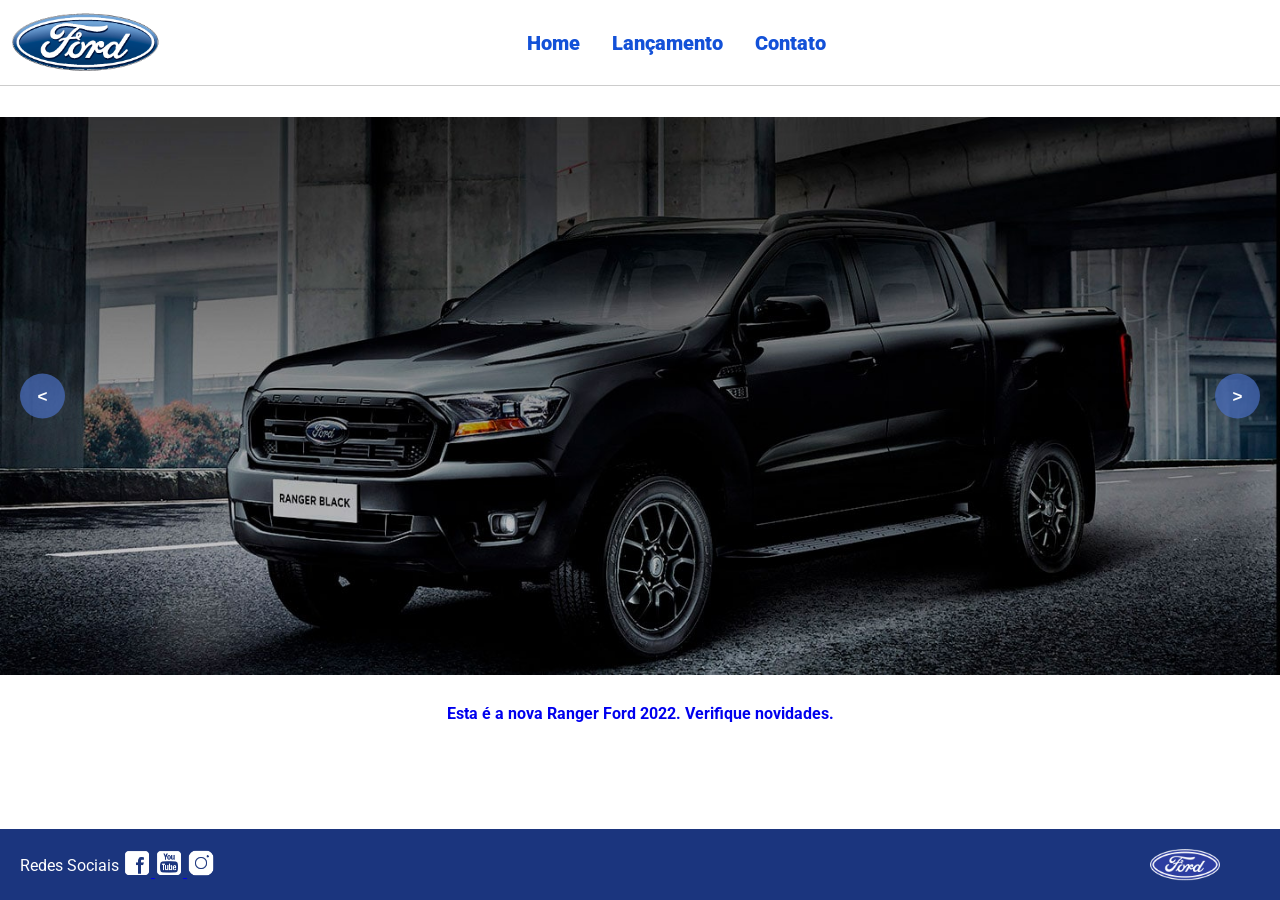
<file: index.html>
<!DOCTYPE html>
<html lang="pt-br">
<head>
    <meta charset="UTF-8">
    <meta http-equiv="X-UA-Compatible" content="IE=edge">
    <meta name="viewport" content="width=device-width, initial-scale=1.0">
    <title>Ford - Home</title>    
    <link href="css/reset.css" rel="stylesheet">
    <link href="css/style.css" rel="stylesheet">
    <script src="js/carousel.js"></script>
</head>
<body>
    <header>       
        <div>
            <a href="index.html"><img src="img/logo-ford-256.png" width="150" class="logo" /></a>
        </div>
        <nav>
            <ul>
                <li><a href="index.html">Home</a></li>
                <li><a href="lancamento.html">Lançamento</a></li>
                <li><a href="contato.html">Contato</a></li>
            </ul>
        </nav>
    </header>

    <main>
        <div id="carousel">
            <button id="prev-btn" class="carousel-btn" onclick="Carousel.Prev()">&lt;</button>
            <button id="next-btn" class="carousel-btn" onclick="Carousel.Next()">&gt;</button>
        </div>
        <div id="carousel-title"></div>

        <script>
            carouselArr.push(new Carousel("imagem_1.jpg", "Esta é a nova Ranger Ford 2022. Verifique novidades.", "lancamento.html"));
            carouselArr.push(new Carousel("imagem_2.jpg", "Ford: A nossa história.", "lancamento.html"));
            carouselArr.push(new Carousel("imagem_3.jpg", "Nova Ford Bronco Sport 2022.", "lancamento.html"));
            Carousel.Init(carouselArr);
        </script>
    </main>

    <footer>
        <nav id="social">
            <ul>
                <li><span class="redesociais">Redes Sociais</span></li>
                <li>
                    <a href="https://www.facebook.com/FordBrasil" target="_blank" rel="noopener noreferrer" title="Facebook">
                        <img src="img/facebook-50.png">
                    </a>
                </li>
                <li>
                    <a href="https://www.youtube.com/user/fordbrasil" target="_blank" rel="noopener noreferrer" title="YouTube">
                        <img src="img/youtube-squared-50.png">
                    </a>
                </li>
                <li>
                    <a href="https://www.instagram.com/fordbrasil" target="_blank" rel="noopener noreferrer" title="Instagram">
                        <img src="img/instagram-logo-50.png">
                    </a>
                </li>
            </ul>
        </nav>
        <div>
           <img src="img/ford-96.png" width="70" />
        </div>
    </footer>    
</body>
</html>
</file>
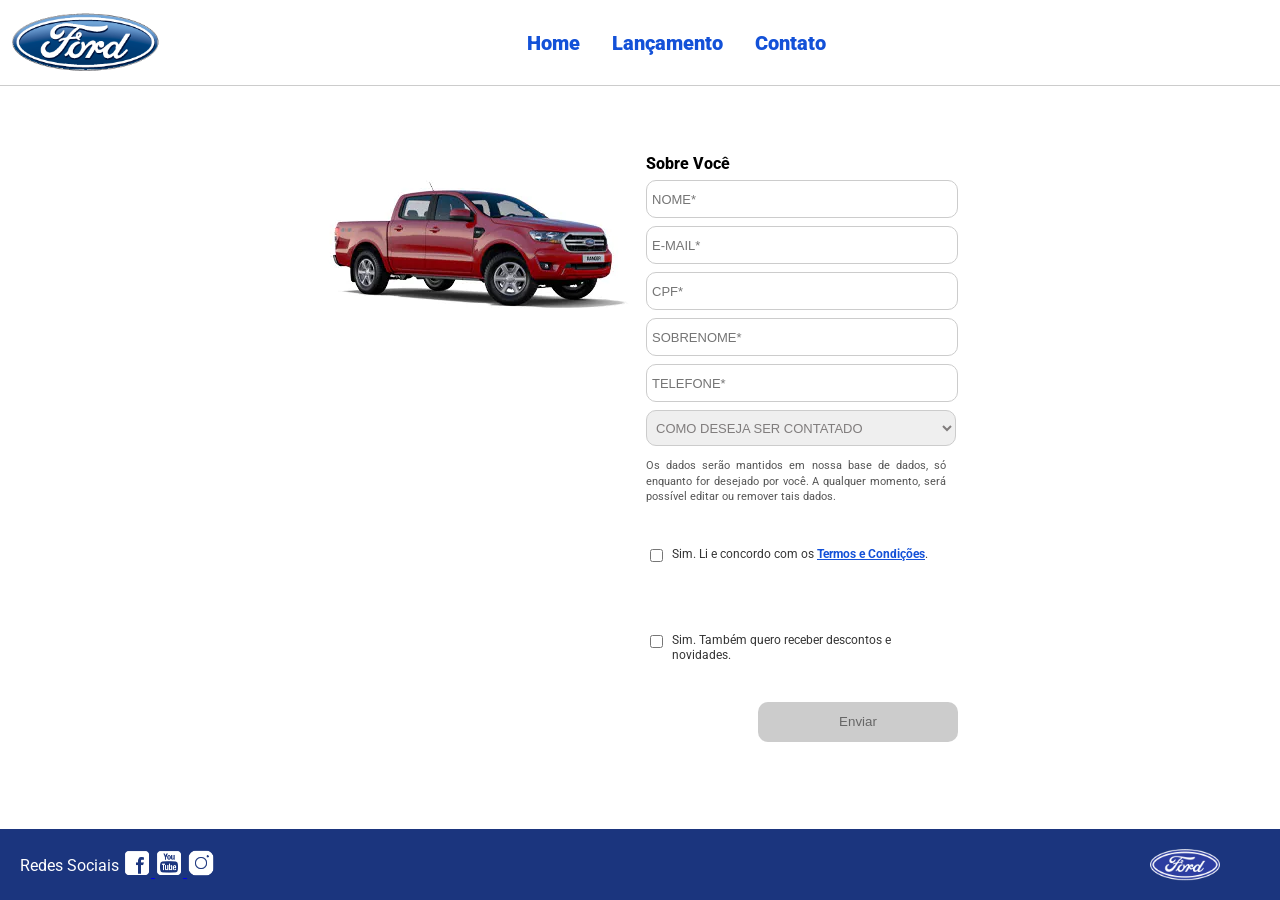
<file: contato.html>
<!DOCTYPE html>
<html lang="pt-br">
<head>
    <meta charset="UTF-8">
    <meta http-equiv="X-UA-Compatible" content="IE=edge">
    <meta name="viewport" content="width=device-width, initial-scale=1.0">
    <title>Ford - Contato</title>    
    <link href="css/reset.css" rel="stylesheet">
    <link href="css/style.css" rel="stylesheet">
    <link href="css/form.css" rel="stylesheet">
    <script src="js/form.js"></script>
</head>
<body>
    <header>       
        <div>
            <a href="index.html"><img src="img/logo-ford-256.png" width="150" class="logo" /></a>
        </div>
        <nav>
            <ul>
                <li><a href="index.html">Home</a></li>
                <li><a href="lancamento.html">Lançamento</a></li>
                <li><a href="contato.html">Contato</a></li>
            </ul>
        </nav>
    </header>
    <main>
        <div class="forms">
            <div>
                <img src="img/xls 2.2 diesel.jpg">
            </div>
            <div>
                <h2 class="titulo">Sobre Você</h2>
                <form onsubmit="Post(this);">
                    <input type="text" name="nome" placeholder="NOME*" class="fordform" required>
                    <input type="text" name="email" placeholder="E-MAIL*" class="fordform" required>
                    <input type="text" name="cpf" placeholder="CPF*" class="fordform" required>
                    <input type="text" name="sobrenome" placeholder="SOBRENOME*" class="fordform" required>
                    <input type="text" name="telefone" placeholder="TELEFONE*" class="fordform" required>
                    <select name="contato" class="fordform" required>
                        <option value="" disabled selected>COMO DESEJA SER CONTATADO</option>
                        <option value="TELEFONE">TELEFONE</option>
                        <option value="E-MAIL">E-MAIL</option>
                    </select>
                    <p class="lgpd-text">
                        Os dados serão mantidos em nossa base de dados, só enquanto for desejado por você. 
                        A qualquer momento, será possível editar ou remover tais dados.
                    </p>
                    <div class="checkbox-container">
                        <input type="checkbox" id="aceitoTermos" onchange="validarEnvio()">
                        <label for="aceitoTermos">
                            Sim. Li e concordo com os 
                            <a href="https://www.ford.com.br/politica-de-privacidade/" target="_blank">Termos e Condições</a>.
                        </label>
                    </div>
                    <div class="checkbox-container">
                        <input type="checkbox" id="aceitoNovidades">
                        <label for="aceitoNovidades">Sim. Também quero receber descontos e novidades.</label>
                    </div>
                    <button type="submit" id="btnEnviar" disabled>Enviar</button>
                </form>
            </div>
        </div>
    </main>
    <footer>
        <nav id="social">
            <ul>
                <li><span class="redesociais">Redes Sociais</span></li>
                <li>
                    <a href="https://www.facebook.com/FordBrasil" target="_blank" rel="noopener noreferrer" title="Facebook">
                        <img src="img/facebook-50.png">
                    </a>
                </li>
                <li>
                    <a href="https://www.youtube.com/user/fordbrasil" target="_blank" rel="noopener noreferrer" title="YouTube">
                        <img src="img/youtube-squared-50.png">
                    </a>
                </li>
                <li>
                    <a href="https://www.instagram.com/fordbrasil" target="_blank" rel="noopener noreferrer" title="Instagram">
                        <img src="img/instagram-logo-50.png">
                    </a>
                </li>
            </ul>
        </nav>
        <div>
           <img src="img/ford-96.png" width="70" />
        </div>
    </footer>    
</body>
</html>
</file>
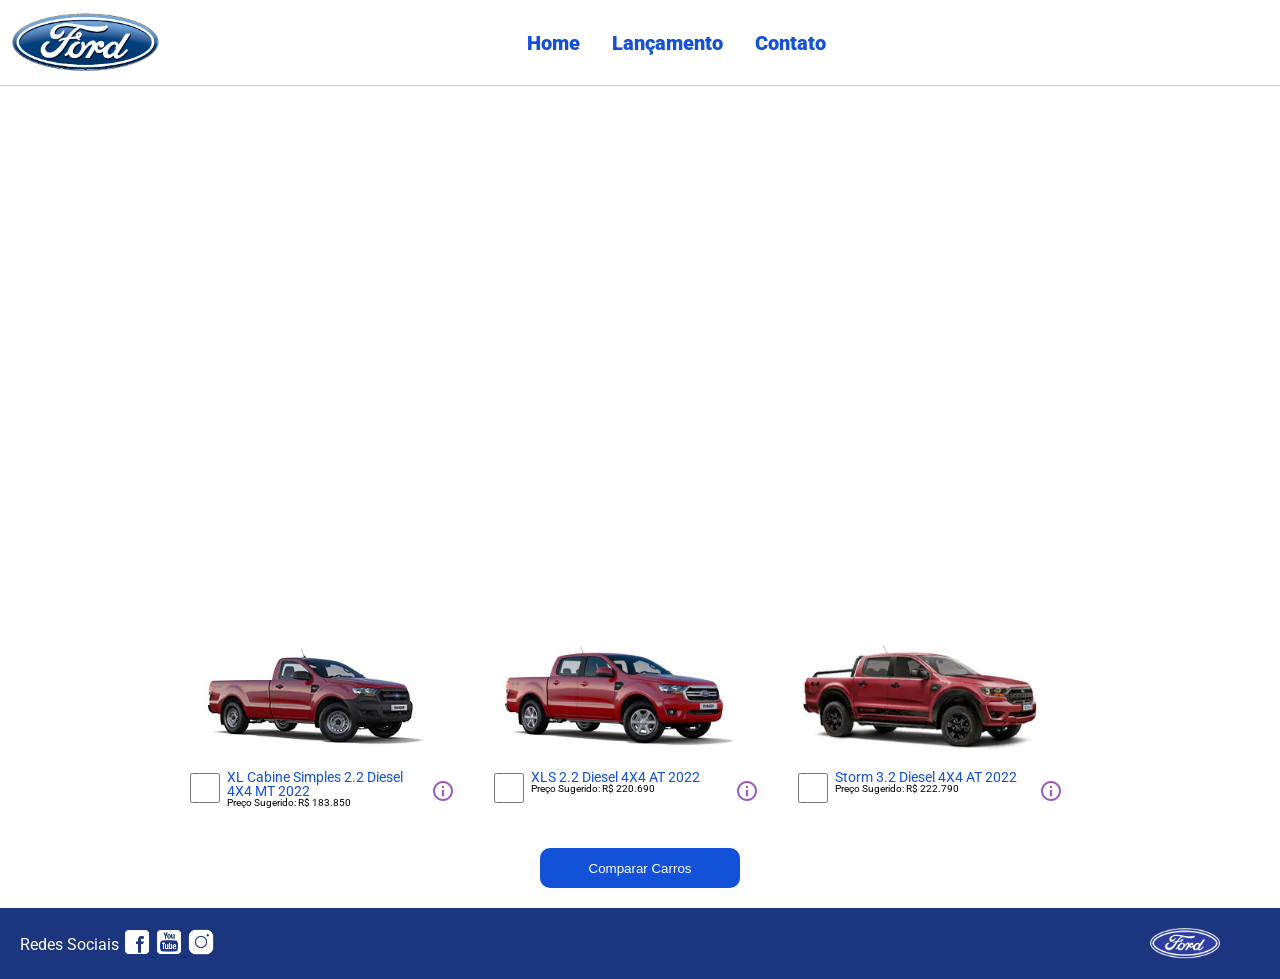
<file: lancamento.html>
<!DOCTYPE html>
<html lang="pt-br">
<head>
    <meta charset="UTF-8">
    <meta http-equiv="X-UA-Compatible" content="IE=edge">
    <meta name="viewport" content="width=device-width, initial-scale=1.0">
    <title>Ford - Lançamento</title>    
    <link href="css/reset.css" rel="stylesheet">
    <link href="css/style.css" rel="stylesheet">
    <link href="css/lancamento.css" rel="stylesheet">
    <script src="js/compare.js"></script>
</head>
<body>
    <header>       
        <div>
            <a href="index.html"><img src="img/logo-ford-256.png" width="150" class="logo" /></a>
        </div>
        <nav>
            <ul>
                <li><a href="index.html">Home</a></li>
                <li><a href="lancamento.html">Lançamento</a></li>
                <li><a href="contato.html">Contato</a></li>
            </ul>
        </nav>
    </header>
    <main>
        <div>
            <iframe style="display: block; margin-bottom: 30px; margin-left: auto; margin-right: auto; width: 100%; height: 500px;" 
                src="https://www.youtube-nocookie.com/embed/vQsryuNmsL0?controls=0&autoplay=1&modestbranding=0&loop=1&mute=1&rel=0&hd=1" 
                title="YouTube video player" frameborder="0" allow="accelerometer; autoplay; clipboard-write; encrypted-media; gyroscope; picture-in-picture" allowfullscreen>
            </iframe>
        </div>
        <div>
            <ul class="modelcars">
                <li> 
                    <img src="img/XL Cabine.jpg" class="photocar">
                    <div class="infocar">
                        <div>
                            <input type="checkbox" value="car1" class="checkbox" onchange="SetCarToCompare(this, new Car('XL Cabine Simples 2.2 Diesel 4X4 MT 2022', 183850, 511, 1821, 232, 1234, 2.2, 160, 1420, 'Aço Estampado 16', 'img/XL Cabine.jpg'));">
                        </div>
                        <div class="info">
                            <span class="textmodel">XL Cabine Simples 2.2 Diesel 4X4 MT 2022</span>
                            <span class="textprice">Preço Sugerido: R$ 183.850</span>
                        </div>
                        <div>
                            <img src="img/info.png">
                        </div>
                    </div>
                </li>
                <li>
                    <img src="img/xls 2.2 diesel.jpg" class="photocar">
                    <div class="infocar">
                        <div>
                            <input type="checkbox" value="car2" class="checkbox" onchange="SetCarToCompare(this, new Car('XLS 2.2 Diesel 4X4 AT 2022', 220690, 511, 1821, 232, 1076, 2.2, 160, 1180, 'Aço Estampado 16', 'img/xls 2.2 diesel.jpg'));">
                        </div>
                        <div class="info">
                            <span class="textmodel">XLS 2.2 Diesel 4X4 AT 2022</span>
                            <span class="textprice">Preço Sugerido: R$ 220.690</span>
                        </div>
                        <div>
                            <img src="img/info.png">
                        </div>
                    </div>
                </li>
                <li>
                    <img src="img/storm.jpg" class="photocar">
                    <div class="infocar">
                        <div>
                            <input type="checkbox" value="car3" class="checkbox" onchange="SetCarToCompare(this, new Car('Storm 3.2 Diesel 4X4 AT 2022', 222790, 511, 1821, 232, 1040, 3.2, 200, 1180, 'Liga Leve 17', 'img/storm.jpg'));">
                        </div>
                        <div class="info">
                            <span class="textmodel">Storm 3.2 Diesel 4X4 AT 2022</span>
                            <span class="textprice">Preço Sugerido: R$ 222.790</span>
                        </div>
                        <div>
                            <img src="img/info.png">
                        </div>
                    </div>
                </li>
            </ul>
        </div>
        <div style="text-align: center; padding-bottom: 20px;">
            <button type="button" style="height: 40px; width: 200px;" onclick="ShowCompare()">Comparar Carros</button>
        </div> 
    </main>

    <div id="compare">
        <table>
            <tbody>
                <tr>
                    <td>&nbsp;</td>
                    <td id="compare_image_0"></td>
                    <td id="compare_image_1"></td>
                </tr>
                <tr>
                    <td>Modelo</td>
                    <td id="compare_modelo_0"></td>
                    <td id="compare_modelo_1"></td>
                </tr>
                <tr>
                    <td>Altura da caçamba (mm)</td>
                    <td id="compare_alturacacamba_0"></td>
                    <td id="compare_alturacacamba_1"></td>
                </tr>
                <tr>
                    <td>Altura do veículo (mm)</td>
                    <td id="compare_alturaveiculo_0"></td>
                    <td id="compare_alturaveiculo_1"></td>
                </tr>
                <tr>
                    <td>Altura livre do solo (mm)</td>
                    <td id="compare_alturasolo_0"></td>
                    <td id="compare_alturasolo_1"></td>
                </tr>
                <tr>
                    <td>Capacidade de carga (Kg)</td>
                    <td id="compare_capacidadecarga_0"></td>
                    <td id="compare_capacidadecarga_1"></td>
                </tr>
                <tr>
                    <td>Motor</td>
                    <td id="compare_motor_0"></td>
                    <td id="compare_motor_1"></td>
                </tr>
                <tr>
                    <td>Potência (cv)</td>
                    <td id="compare_potencia_0"></td>
                    <td id="compare_potencia_1"></td>
                </tr>
                <tr>
                    <td>Volume de caçamba (L)</td>
                    <td id="compare_volumecacamba_0"></td>
                    <td id="compare_volumecacamba_1"></td>
                </tr>
                <tr>
                    <td>Roda</td>
                    <td id="compare_roda_0"></td>
                    <td id="compare_roda_1"></td>
                </tr>
                <tr>
                    <td>Preço</td>
                    <td id="compare_preco_0"></td>
                    <td id="compare_preco_1"></td>
                </tr>
            </tbody>
        </table>
        <div style="text-align: center; padding-bottom: 20px;">
            <button type="button" style="height: 40px; width: 200px;" onclick="HideCompare()">Fechar</button>
        </div> 
    </div>

    <footer>
        <nav id="social">
            <ul>
                <li><span class="redesociais">Redes Sociais</span></li>
                <li>
                    <a href="https://www.facebook.com/FordBrasil" target="_blank" rel="noopener noreferrer" title="Facebook">
                        <img src="img/facebook-50.png">
                    </a>
                </li>
                <li>
                    <a href="https://www.youtube.com/user/fordbrasil" target="_blank" rel="noopener noreferrer" title="YouTube">
                        <img src="img/youtube-squared-50.png">
                    </a>
                </li>
                <li>
                    <a href="https://www.instagram.com/fordbrasil" target="_blank" rel="noopener noreferrer" title="Instagram">
                        <img src="img/instagram-logo-50.png">
                    </a>
                </li>
            </ul>
        </nav>
        <div>
           <img src="img/ford-96.png" width="70" />
        </div>
    </footer> 
</body>
</html>
</file>
<file: css/style.css>
@import url('https://fonts.googleapis.com/css2?family=Roboto:wght@300&display=swap');

body {
    background: #FFFFFF;
    height: 100%;
    font-family: 'Roboto', sans-serif;
}

html {
    height: 100%;
}

div#carousel {
    position: relative;
    height: 600px;
    width: 100%;
    background-size: contain !important;
    background-position: center !important;
    background-repeat: no-repeat !important;
}

button.carousel-btn {
    position: absolute;
    top: 50%;
    transform: translateY(-50%);
    width: 45px;
    height: 45px;
    float: none;
    background-color: rgba(74, 112, 194, 0.7);
    color: #ffffff;
    font-size: 17px;
    font-weight: bold;
    border: none;
    border-radius: 50%;
    cursor: pointer;
    z-index: 10 ;
    line-height: 1;
    display: flex;
    align-items: center;
    justify-content: center;
}

button.carousel-btn:hover {
    background-color: rgba(27, 53, 126, 1);
}

#prev-btn {
    left: 20px;
}

#next-btn {
    right: 20px;
}

div#carousel-title a {
    text-decoration: none;
}

div#carousel-title  {
    display: block;
    text-align: center;
    margin-top: 10px;
    margin-bottom: 10px;
    font-weight: bold;
}

header ul {
    text-align: center;
    margin-left: auto;
    margin-right: auto;
    display: block;
}

ul {
	display: inline-block;
}

header {
    background: #FFFFFF;
    border-bottom: 1px solid #ccc;
    margin-bottom: 10px;
    padding: 10px;
}

header div {
    display: inline;
    vertical-align: middle;
}

header nav {
    display: inline-block;
    vertical-align: middle;
    width: 80vw;
}

header nav a {
    color: #1351d8;
    font-size: 20px;
    text-decoration: none;
    font-weight: 900;
    margin-left: 14px;
    margin-right: 14px;
}

header nav a:hover {
    color: #1b357e;
    text-decoration: none;
    font-weight: 900;
}

nav li {
    display: inline;
    list-style: none;
}

main {
    min-height: calc(100% - 167px);
}

nav#social {
    display: inline;
    width: 80%;
}

nav#social ul img {
    width: 28px;
}

span.redesociais {
    color: #ffffff;
    vertical-align: super;
}

footer {
    background: #1B357E;
    padding: 20px;
}

footer div {
    display: inline;
    float: right;
    margin-right: 40px;
}

button:hover {
    background: #1b357e;
}

button {
    background: #1351d8;
    color: #fff;
    border: 0px;
    border-radius: 10px;
}
</file>
<file: css/form.css>
.fordform {
    display: block;
    width: 300px;
    border: 1px solid #cccccc;
    border-radius: 10px;
    height: 26px;
    margin: 8px;
    font-size: 13px;
    padding: 5px;
}

select.fordform {
    width: 310px;
    height: 36px;
    color: #807d7d;
}

input:focus-visible {
    outline: none;
}

select:focus-visible {
    outline: none;
}

main div {
    display: inline-block;
    vertical-align: top;
    text-align: left;
    padding-top: 30px;
    padding-bottom: 30px;
}

.forms {
    display: block;
    text-align: center;
}

h2 {
    text-align: left;
    font-weight: 800;
}

.fordform {
    display: block;
    width: 300px;
    border: 1px solid #cccccc;
    border-radius: 10px;
    height: 26px;
    margin: 8px;
    font-size: 13px;
    padding: 5px;
}

select.fordform {
    width: 310px;
    height: 36px;
    color: #807d7d;
}

input:focus-visible, select:focus-visible {
    outline: none;
}

main div {
    display: inline-block;
    vertical-align: top;
    text-align: left;
    padding-top: 30px;
    padding-bottom: 30px;
}

.forms {
    display: block;
    text-align: center;
}

h2 {
    text-align: left;
    font-weight: 800;
}

button {
    width: 200px;
    height: 40px;
    margin-right: 8px;
    float: right;
    transition: transform 0.3s ease, background-color 0.3s ease, box-shadow 0.3s ease;
    cursor: pointer;
}

.forms button:hover {
    background-color: #1b357e;
    transform: scale(1.05);
    box-shadow: 0px 4px 10px rgba(0, 0, 0, 0.2);
}

.titulo {
    margin-left: 8px;
}
button {
    width: 200px;
    height: 40px;
    margin-right: 8px;
    float: right;
}

.titulo {
    margin-left: 8px;
}

.forms button {
    transition: transform 0.3s ease, background-color 0.3s ease, box-shadow 0.3s ease;
    cursor: pointer;
}

.forms button:hover {
    background-color: #1b357e;
    transform: scale(1.05);
    box-shadow: 0px 4px 10px rgba(0, 0, 0, 0.2);
}

.lgpd-text {
    width: 300px;
    font-size: 11px;
    color: #555555;
    margin: 12px 8px;
    line-height: 1.4;
    text-align: justify;
}

.checkbox-container {
    width: 300px;
    margin: 8px;
    display: flex;
    align-items: flex-start;
    gap: 6px;
    font-size: 12px;
    color: #333333;
}

.checkbox-container input[type="checkbox"] {
    margin-top: 2px;
    cursor: pointer;
}

.checkbox-container label {
    cursor: pointer;
    line-height: 1.3;
}

.checkbox-container a {
    color: #1351d8;
    text-decoration: underline;
    font-weight: bold;
}

.checkbox-container a:hover {
    color: #1b357e;
}

button:disabled {
    background-color: #cccccc !important;
    color: #666666 !important;
    cursor: not-allowed !important;
    transform: none !important;
    box-shadow: none !important;
}
</file>
<file: css/lancamento.css>
ul.modelcars {
    display: block;
    text-align: center;
    margin-bottom: 40px;
}

ul.modelcars li {
    display: inline-block;
    text-align: left;
    width: 300px;
    vertical-align: top;
}

img.photocar {
    display: block;
    width: 250px;
}

.checkbox {
    width: 30px;
    height: 30px;
    border: 1px solid #1b357e;
}

.infocar div {
    display: inline-block;
}

.info {
    width: 200px;
    vertical-align: top;
}

.textmodel {
    display: block;
    text-align: left;
    font-size: 14px;
    color: #1351d8;
}

.textprice {
    display: block;
    text-align: left;
    font-size: 10px;
}

table {
    border-collapse: collapse;
    width: 80%;
    margin-left: auto;
    margin-right: auto;
    margin-top: 2vh;
    margin-bottom: 10px;
}
  
th, td {
    text-align: left;
    padding: 8px;
}

td:nth-child(1) {  
    font-weight: 700;
    width: 40%;
}

tr:nth-child(even) {
    background-color: #f2f2f2;
}

div#compare {
    position: fixed;
    display: none;
    width: 50vw;
    max-width: 800px;
    min-width: 400px;
    height: 80vh;
    max-height: 700px;
    min-height: 350px;
    background: #fff;
    top: 50%;
    left: 50%;
    transform: translate(-50%, -50%);
    border-radius: 10px;
    padding: 10px;
    box-shadow: 0px 4px 15px rgba(0, 0, 0, 0.4);
    z-index: 1000;
    overflow-y: auto;
}
</file>
